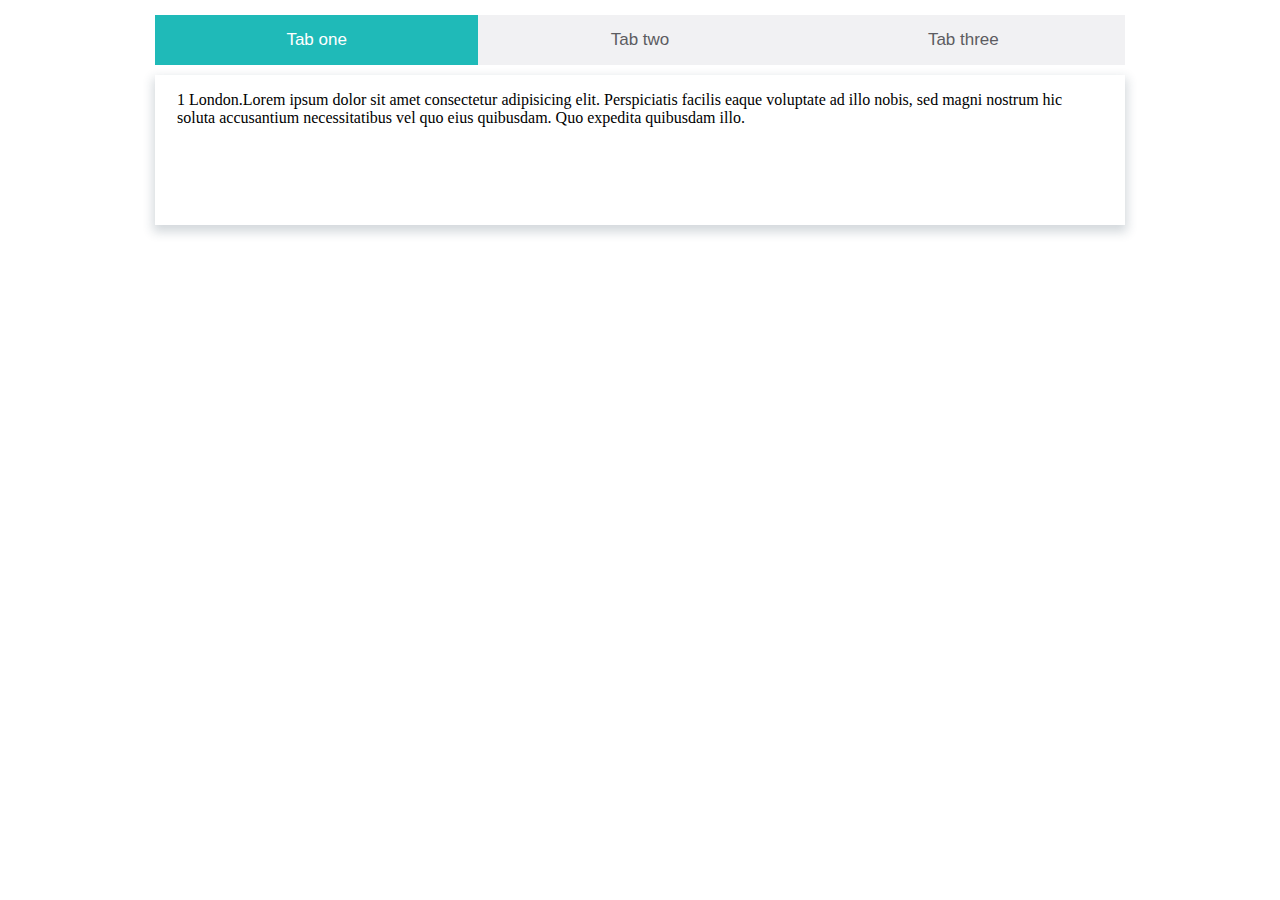
<file: basic structures/tabs/tabs №1/index.html>
<!DOCTYPE html>
<html lang="en">

<head>
  <meta charset="UTF-8">
  <meta name="viewport" content="width=device-width, initial-scale=1.0">
  <link rel="stylesheet" href="style.css">
  <title>Tabs js</title>
</head>

<body>
  <div class="content">
    <div class="tabs">
      <button class="tabs__links" onclick="openCity(event, 'Tab one')" id="defaultOpen">Tab one</button>
      <button class="tabs__links" onclick="openCity(event, 'Tab two')">Tab two</button>
      <button class="tabs__links" onclick="openCity(event, 'Tab three')">Tab three</button>
    </div>
    <div id="Tab one" class="tabs__content">
      <p>1 London.Lorem ipsum dolor sit amet consectetur adipisicing elit. Perspiciatis facilis eaque voluptate ad illo
        nobis, sed
        magni nostrum hic soluta accusantium necessitatibus vel quo eius quibusdam. Quo expedita quibusdam illo.</p>
    </div>
    <div id="Tab two" class="tabs__content">
      <p>2 Tokyo.Lorem ipsum dolor sit amet consectetur adipisicing elit. Perspiciatis facilis eaque voluptate ad illo
        nobis, sed
        magni nostrum hic soluta accusantium necessitatibus vel quo eius quibusdam. Quo expedita quibusdam illo.</p>
      <p>Lorem ipsum dolor sit amet consectetur adipisicing elit. Perspiciatis facilis eaque voluptate ad illo
        nobis, sed
        magni nostrum hic soluta accusantium necessitatibus vel quo eius quibusdam. Quo expedita quibusdam illo.</p>
    </div>
    <div id="Tab three" class="tabs__content">
      <p>3 Paris.Lorem ipsum dolor sit amet consectetur adipisicing elit. Perspiciatis facilis eaque voluptate ad illo
        nobis, sed
        magni nostrum hic soluta accusantium necessitatibus vel quo eius quibusdam. Quo expedita quibusdam illo.</p>
    </div>
  </div>



  <script src=" https://code.jquery.com/jquery-3.5.1.slim.min.js"></script>
  <script src="script.js"></script>
</body>

</html>
</file>
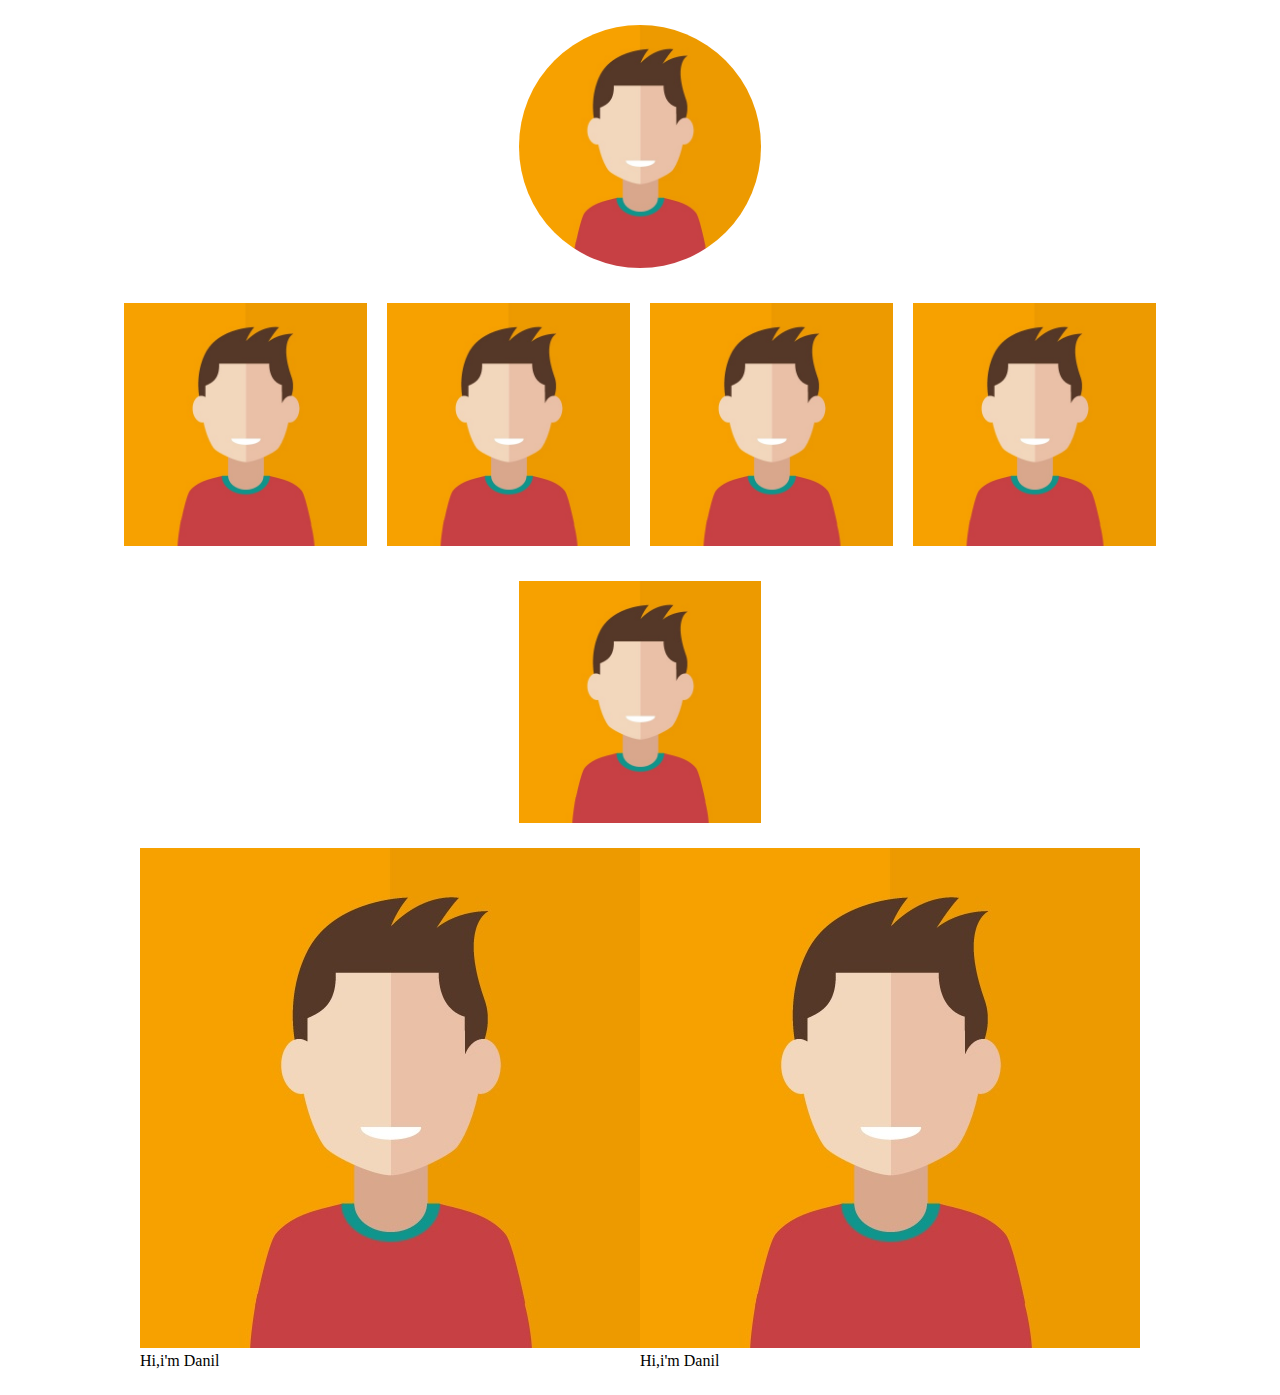
<file: basic structures/basis_structures_overlay.html>
<!DOCTYPE html>
<html lang="ru">

<head>
  <meta charset="UTF-8">
  <meta name="viewport" content="width=device-width, initial-scale=1.0">
  <link href="https://fonts.googleapis.com/css2?family=Raleway&family=Roboto:wght@400;500&display=swap"
    rel="stylesheet">
  <link rel="stylesheet" type="text/css" href="style.css">
  <title>Basic CSS structures</title>
</head>

<body>
  <!--Наложение на изображение-->
  <div class="container-margin">
    <div class="container-overlay">
      <img src="avatar.jpg" alt="avatar" class="image-overlay">
      <div class="overlay">
        <div class="text-overlay">Hi,i'm Danil</div>
      </div>
    </div>
  </div>
  <!--Слайд на изображение-->

  <div class="container-margin">
    <div class="container-slide">
      <img src="avatar.jpg" alt="avatar" class="image-slide">
      <div class="slide-buttom">
        <div class="text-slide">Hi,i'm Danil</div>
      </div>
    </div>
    <div class="container-slide">
      <img src="avatar.jpg" alt="avatar" class="image-slide">
      <div class="slide-top">
        <div class="text-slide">Hi,i'm Danil</div>
      </div>
    </div>
    <div class="container-slide">
      <img src="avatar.jpg" alt="avatar" class="image-slide">
      <div class="slide-right">
        <div class="text-slide">Hi,i'm Danil</div>
      </div>
    </div>
    <div class="container-slide">
      <img src="avatar.jpg" alt="avatar" class="image-slide">
      <div class="slide-left">
        <div class="text-slide">Hi,i'm Danil</div>
      </div>
    </div>
  </div>
  <!--Зум эффект-->
  <div class="container-margin">
    <div class="container-scale">
      <img src="avatar.jpg" alt="avatar" class="image-scale">
      <div class="scale">
        <div class="text-scale">Hi,i'm Danil</div>
      </div>
    </div>
  </div>
  <!--Заголовок на изображении-->
  <div class="container-margin">
    <div class="container-overlay-title">
      <img src="avatar.jpg" alt="avatar" class="image-overlay-title">

      <div class="text-overlay-title">Hi,i'm Danil</div>

    </div>
    <div class="container-overlay-title">
      <img src="avatar.jpg" alt="avatar" class="image-overlay-title">

      <div class="text-overlay-title--top">Hi,i'm Danil</div>

    </div>
  </div>



  <script src="https://code.jquery.com/jquery-3.5.1.slim.min.js"></script>

</body>

</html>
</file>
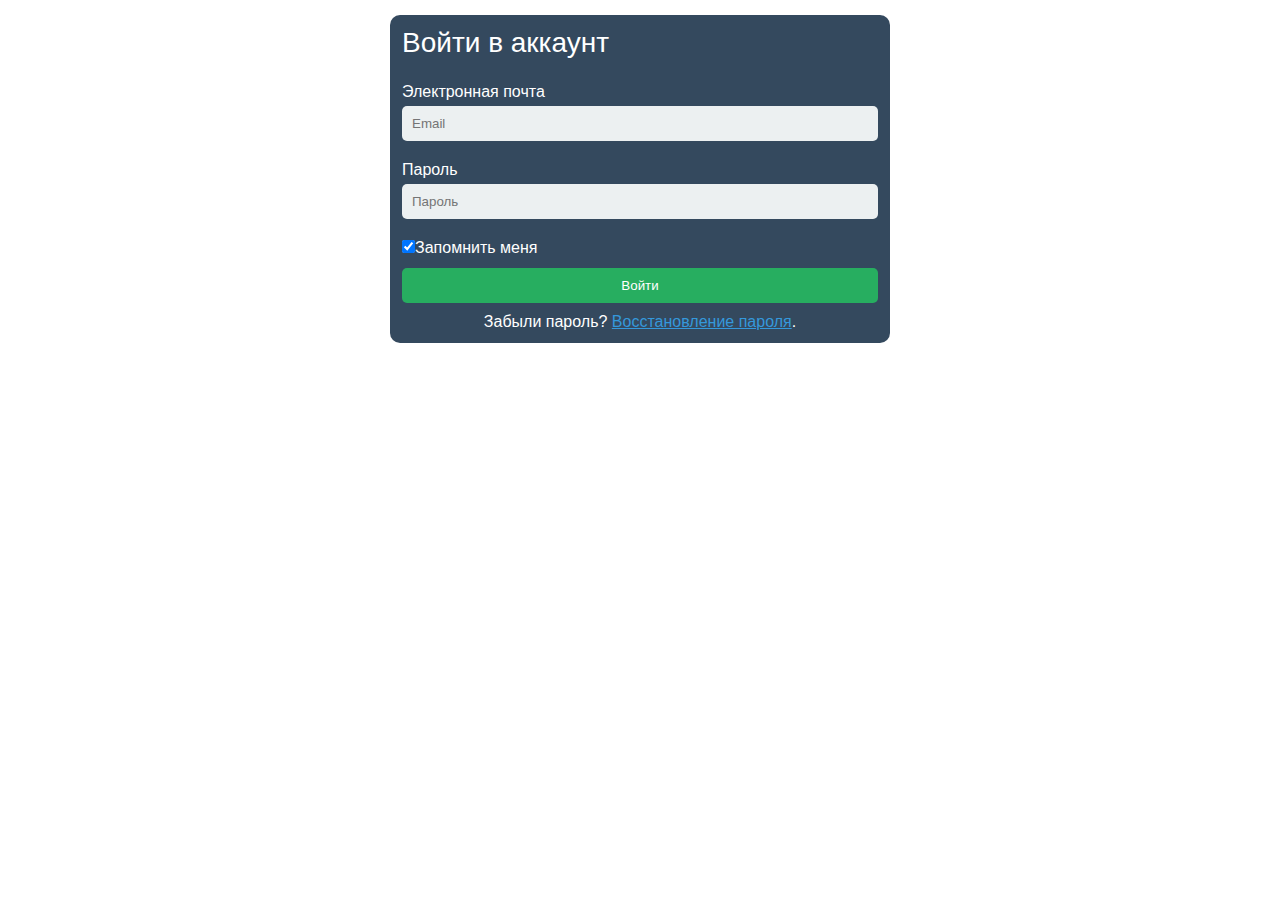
<file: basic structures/form registration/signIn.html>
<!DOCTYPE html>
<html lang="en">

<head>
  <meta charset="UTF-8">

  <meta name="viewport" content="width=device-width, initial-scale=1.0">
  <link rel="stylesheet" href="style.css">
  <title>Войти</title>
</head>

<body>
  <form action="*">
    <div class="container">
      <p class="form-signIntitle">Войти в аккаунт</p>
      <label class="labelEmail" for="email">Электронная почта</label>
      <input type="email" placeholder="Email" id="email" name="email" required>

      <label for="psw">Пароль</label>
      <input type="password" placeholder="Пароль" id="psw" name="psw" required>

      <label class="check-label">
        <input class="check-input" type="checkbox" name="remember" checked="checked">Запомнить меня
      </label>
      <button type="submit" class="registerBtn">Войти</button>
  </form>

  <div class="container-signIn">
    <p>Забыли пароль? <a href="signIn.html">Восстановление пароля</a>.</p>
  </div>



</body>

</html>
</file>
<file: basic structures/tabs/tabs №1/style.css>
* {
  padding: 0;
  margin: 0;
  box-sizing: border-box;
}
.content {
  max-width: 1000px;
  margin: 0 auto;
  padding: 15px;
}
/* Style the tab */
.tabs {
  display: flex;
  overflow: hidden;
  
  background-color: #F1F1F3;
}

/* Style the buttons inside the tab */
.tabs button {
  height: 50px;
  background-color: inherit;
  color: #5C5C61;
  align-items: center;
  justify-content: center;
  border: none;
  outline: none;
  cursor: pointer;
  padding: 14px 16px;
  transition: 0.3s;
  font-size: 17px;
  width: 150px;
}

.tabs__links {
  display: flex;
  flex: 0 1 33.333%;
}

/* Change background color of buttons on hover */
.tabs button:hover {
  background-color: #ddd;
}

/* Create an active/current tablink class */
.tabs button.active {
  background-color: #1FBAB8;
  color: #fff;
}

/* Style the tab content */
.tabs__content {
  display: none;
  padding: 16px 22px;
  height: 150px;
  margin-top: 10px ;
  box-shadow: 0px 5px 10px 2px rgba(34, 60, 80, 0.2);
}
.tabs__content {
 
}

/* Style the close button */
.topright {
  float: right;
  cursor: pointer;
  font-size: 28px;
}
</file>
<file: basic structures/style.css>
.container-margin {
  margin: 25px;
  display: flex;
  justify-content: center;
  flex-wrap: wrap;
}

/*Наложение на изображение*/
.container-overlay {
  position: relative;
  width: 100%;
  margin: 0 auto;
  border-radius: 50%;
}


.image-overlay {
  display: block;
  width: 100%;
  height: auto;
  border-radius: 50%;
}

.overlay {
  border-radius: 50%;
  position: absolute;
  top: 0;
  bottom: 0;
  left:0 ;
  right: 0;
  height: 100%;
  width: 100%;
  opacity: 0;
  transition: .5s ease;
  background-color: #F77400;
}

.container-overlay:hover .overlay {
  opacity: 1;
}


.text-overlay {
  color: rgb(206, 206, 206);
  
  font-size: 26px;
  position: absolute;
  top: 50%;
  left: 50%;
  transform: translate(-50%,-50%);
  text-align: center;
}

/*Слайд на изображение*/

.container-slide {
  position: relative;
  width: 100%;
  margin: 10px;
 

}

.image-slide {
  display: block;
  width: 100%;
  height: auto;
 
}
/* Слайд снизу */
.slide-buttom {
  position: absolute;
  top: 0;
  bottom: 0;
  left:0 ;
  right: 0;
  height: 0;
  width: 100%;
  overflow: hidden;
  transition: .5s ease;
  background-color: #F77400;
}

.container-slide:hover .slide-buttom{
  height: 100%;
}
/* Слайд сверху */
.slide-top {
  position: absolute;
  bottom: 0;
  left:0 ;
  right: 0;
  height: 0;
  width: 100%;
  overflow: hidden;
  transition: .5s ease;
  background-color: #F77400;
}

.container-slide:hover .slide-top {
  height: 100%;
}
/* Слайд справа */
.slide-right {
  position: absolute;
  top: 0;
  bottom: 0;
  left:0 ;
  right: 0;
  height: 100%;
  width: 0%;
  overflow: hidden;
  transition: .5s ease;
  background-color: #F77400;
}

.container-slide:hover .slide-right {
  width: 100%;
}
/* Слайд слева */
.slide-left {
  position: absolute;
  top: 0;
  bottom: 0;
  
  right: 0;
  height: 100%;
  width: 0%;
  overflow: hidden;
  transition: .5s ease;
  background-color: #F77400;
}

.container-slide:hover .slide-left {
  width: 100%;
}

.text-slide {
  color: #fff;
  
  font-size: 26px;
  position: absolute;
  top: 50%;
  left: 50%;
  transform: translate(-50%,-50%);
  text-align: center;
  white-space: nowrap;
}

/* Зум эффект*/

.container-scale {
  position: relative;
  width: 50%;
  margin: 0 auto;
  
}


.image-scale {
  display: block;
  width: 100%;
  height: auto;
 
}

.scale {
  position: absolute;
  bottom: 0;
  left:0 ;
  right: 0;
  height: 100%;
  width: 100%;
  overflow: hidden;
  transform: scale(0);
  transition: .5s ease;
  background-color: #F77400;
 
}

.container-scale:hover .scale {
  transform: scale(1);
}


.text-scale {
  color: #fff;
  font-size: 26px;
  position: absolute;
  top: 50%;
  left: 50%;
  transform: translate(-50%,-50%);
  text-align: center;
}
















@media (max-width: 1023px) {
  .container-overlay {
    width: 45%;
  }
  .container-slide {
    width: 45%;
  }
  .container-scale {
    width: 45%;
  }
}


@media (min-width: 1024px) {
  .container-overlay {
    width: 20%;
  }
  .container-slide {
    width: 20%;
  }
  .container-scale {
    width: 20%;
  }
}
</file>
<file: basic structures/form registration/style.css>
* {
  margin: 0;
  padding: 0;
  box-sizing: border-box;
}

body {
  font-family: 'Roboto', sans-serif;
  color: #fff;
}

.form-regtitle {
  padding-bottom: 24px;
  font-size: 28px;
}

.form-signIntitle {
  padding-bottom: 24px;
  font-size: 28px;
}
.container {
   background-color: #34495e;
   padding: 12px;
   max-width: 500px;
   border-radius: 10px;
   margin-top: 15px;
   border:none;
   margin-left: auto;
   margin-right: auto;
}


input[type=email], input[type=password] {
  width: 100%;
  padding: 10px;
  border-radius: 5px;
  border: none;
  background-color:#ecf0f1 ;
  margin: 5px 0 20px 0;
}

input[type=email]:focus, input[type=password]:focus {
  background-color: #bdc3c7;
  outline: none;
}


.registerBtn {
  padding: 10px 20px;
  width: 100%;
  cursor: pointer;
  border-radius: 5px;
  border: none;
  background-color: #27ae60;
  color: #fff;
}
.registerBtn:hover {
  background-color: #24a359;
}

.container-signIn {
  margin-top: 10px;
  text-align: center;
}

.container-signIn a {
  color: #3498db;
}

.check-input {
  margin-bottom: 15px;
}
@media(max-width: 600px) {
  .form-regtitle, .form-signIntitle {
    font-size: 24px;
    text-align: center;
  }
}
</file>
